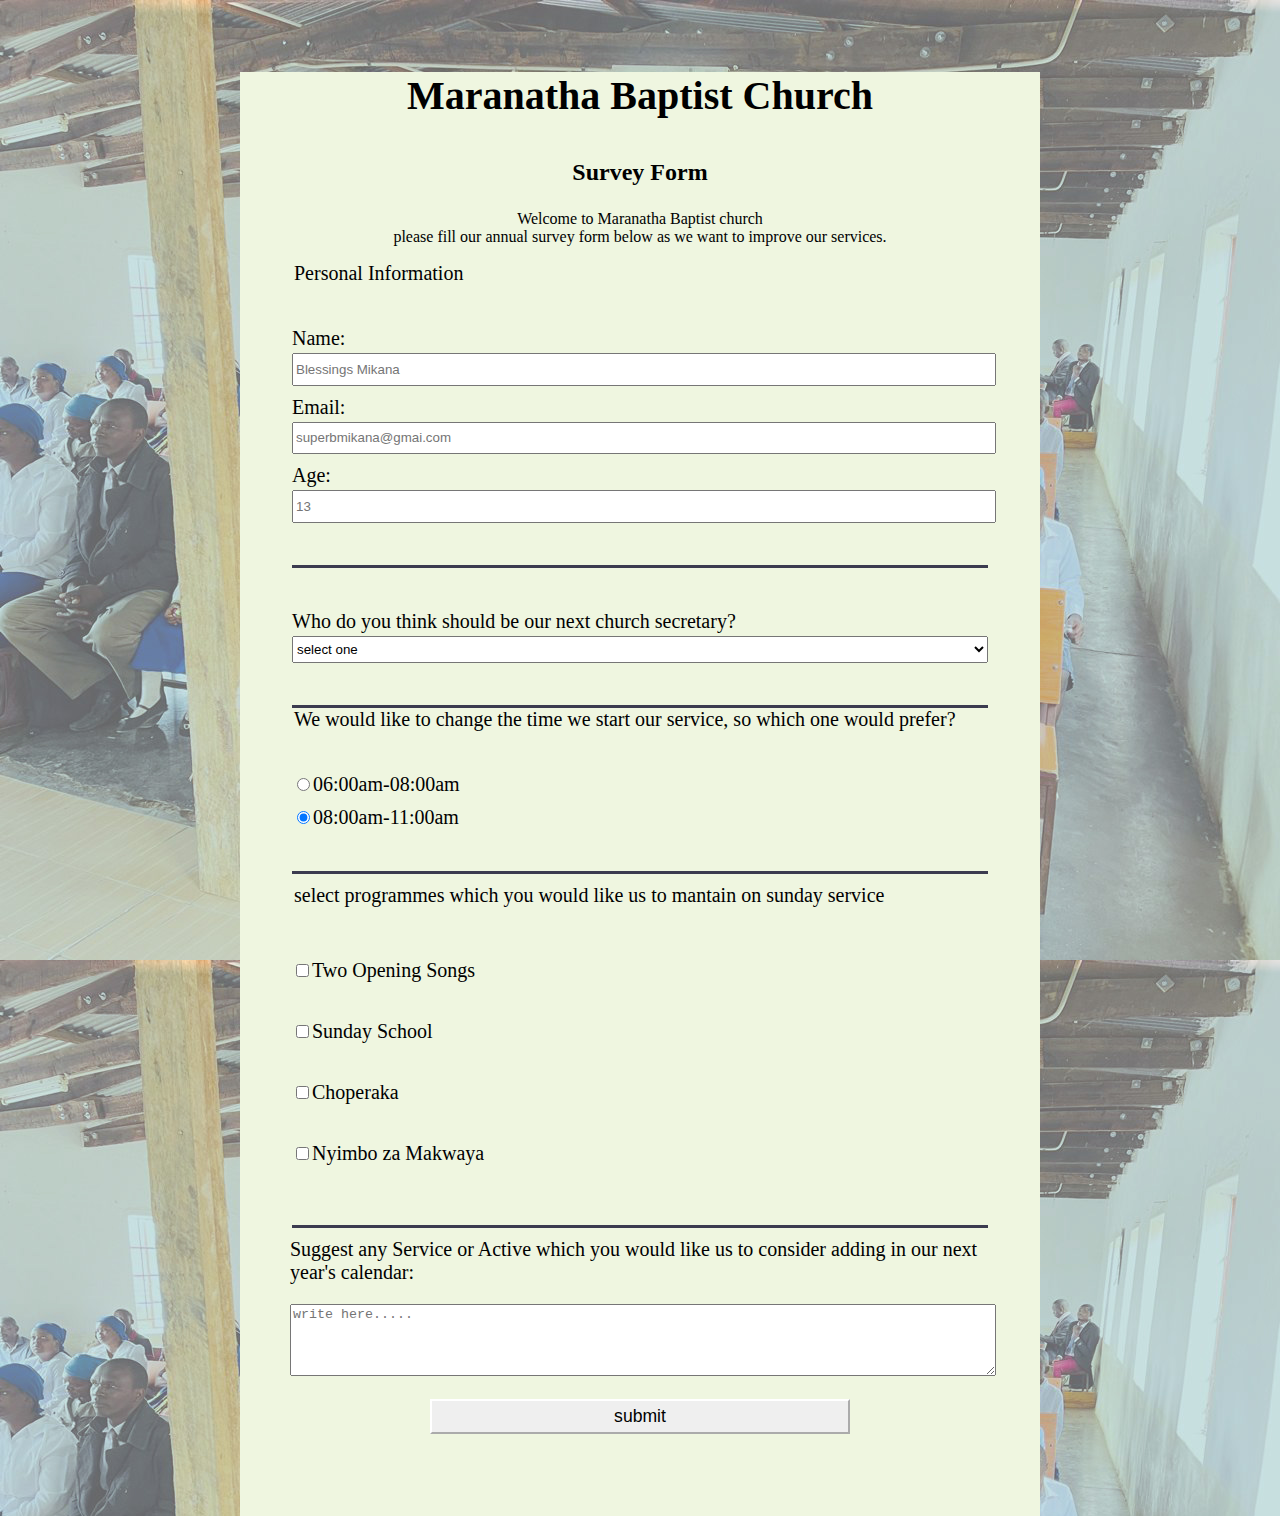
<file: Freecodecamp/Index.html>
<!doctype html>
<html lang="en">
  <head>
    <meta charset="utf-8">
<title> Survey Form</title>
<link rel="stylesheet" href="styles.css"/>
  </head>
<body>
  <div id="background"></div>
  <form id="survey-form"  method="post">
  <div>
  <h1 id="title">Maranatha Baptist Church</h1>
  <h2>Survey Form</h2>
<p id="description">Welcome to Maranatha Baptist church<br />
 please fill our annual survey form below as we want to improve our services. </p>

<fieldset>
 <legend>Personal Information</legend>
 <label id="name-label"for="name"> Name: <input id="name" type="text" placeholder="Blessings Mikana"   required></label>
 <label id="email-label"for="email">Email: <input id="email" type="email" placeholder="superbmikana@gmai.com" required></label>
 <label id="number-label"for="number">Age: <input id="number" name="number-label" type="number" min="12" max="70" placeholder="13"></label>
</fieldset>


<fieldset>
  <label  for="dropdown">Who do you think should be our next church secretary?
  <select  id="dropdown" required>
    <option value="">select one</option>
    <option value="1">Mr Offman</option>
    <option value="2">Mr F.Bonongwe</option>
    
        </select>
        </label>
</fieldset>
<fieldset>
  <legend>We would like to change the time we start  our service,  so which one would prefer? </legend>
  <label for="06:00am-08:00am"><input id="06:00am-08:00am" type="radio" name="starting-time" class="inline" 
   name="radio" value="06:00am-08:00am" 
  checked>06:00am-08:00am</label>
  <label for="08:00am-11:00am"><input id="08:00am-11:00am" <input 
  type="radio" name="starting-time" class="inline" value="08:00am-11:00am"checked>08:00am-11:00am</label>
</fieldset>
<fieldset>
  <legend><label>select programmes which you would like us to mantain on sunday service </legend>
  <label for="Two Opening Songs"><input type="checkbox" value="Two Opening Songs">Two Opening Songs</label><br />
    <label for="Sunday School"><input type="checkbox" value="Sunday School">Sunday School</label><br />
      <label for="Chopereka"><input type="checkbox" value="Chopereka">Choperaka</label><br />
      <label for="Nyimbo za Makwaya"><input type="checkbox" value="Nyimbo za Makwaya">Nyimbo za Makwaya</label><br />
    </fieldset>

     </fieldset>
       </fieldset>
	   <label for="information">Suggest any Service or Active which you would like us to consider adding in our next year's calendar: <textarea id="information" name="information" placeholder="write here....."></textarea></label>
      </fieldset>

  <input id="submit" type="submit" value="submit">


</div>
  </form>
</body>
</html>
</file>
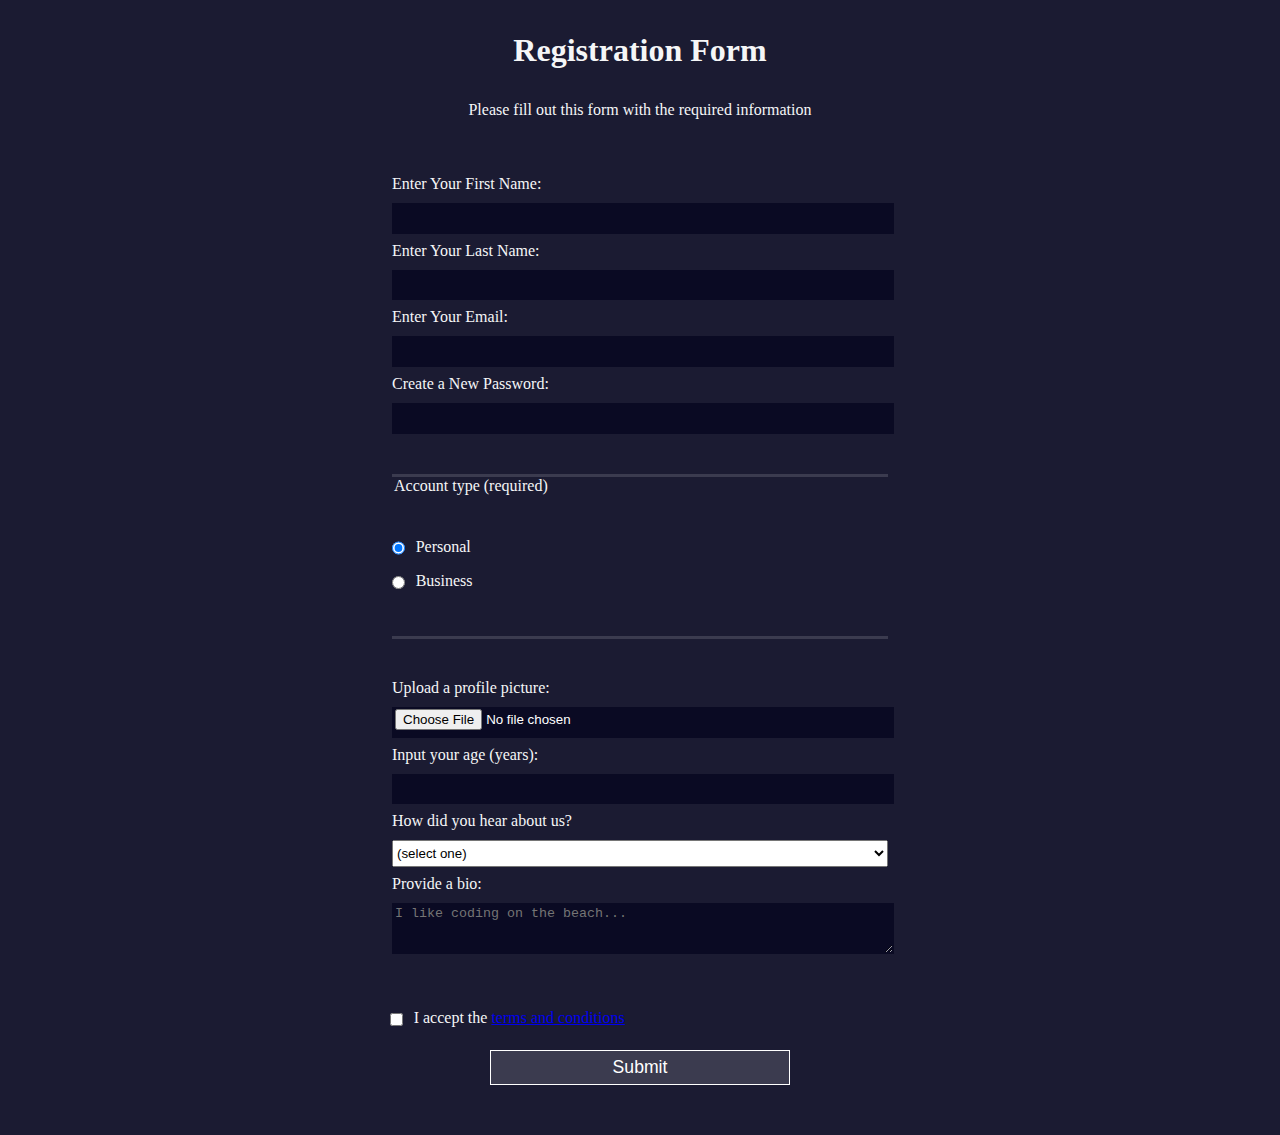
<file: Freecodecamp/projects/Registration form.html>
<!DOCTYPE html>
<html lang="en">
  <head>
    <meta charset="UTF-8">
    <title>Registration Form</title>
    <link rel="stylesheet" href="styles.css" />
  </head>
  <body>
    <h1>Registration Form</h1>
    <p>Please fill out this form with the required information</p>
    <form method="post" action='https://register-demo.freecodecamp.org'>
      <fieldset>
        <label for="first-name">Enter Your First Name: <input id="first-name" name="first-name" type="text" required /></label>
        <label for="last-name">Enter Your Last Name: <input id="last-name" name="last-name" type="text" required /></label>
        <label for="email">Enter Your Email: <input id="email" name="email" type="email" required /></label>
        <label for="new-password">Create a New Password: <input id="new-password" name="new-password" type="password" pattern="[a-z0-5]{8,}" required /></label>
      </fieldset>
      <fieldset>
        <legend>Account type (required)</legend>
        <label for="personal-account"><input id="personal-account" type="radio" name="account-type" class="inline" checked /> Personal</label>
        <label for="business-account"><input id="business-account" type="radio" name="account-type" class="inline" /> Business</label>
      </fieldset>
      <fieldset>
        <label for="profile-picture">Upload a profile picture: <input id="profile-picture" type="file" name="file" /></label>
        <label for="age">Input your age (years): <input id="age" type="number" name="age" min="13" max="120" /></label>
        <label for="referrer">How did you hear about us?
          <select id="referrer" name="referrer">
            <option value="">(select one)</option>
            <option value="1">freeCodeCamp News</option>
            <option value="2">freeCodeCamp YouTube Channel</option>
            <option value="3">freeCodeCamp Forum</option>
            <option value="4">Other</option>
          </select>
        </label>
        <label for="bio">Provide a bio:
          <textarea id="bio" name="bio" rows="3" cols="30" placeholder="I like coding on the beach..."></textarea>
        </label>
      </fieldset>
      <label for="terms-and-conditions">
        <input class="inline" id="terms-and-conditions" type="checkbox" required name="terms-and-conditions" /> I accept the <a href="https://www.freecodecamp.org/news/terms-of-service/">terms and conditions</a>
      </label>
      <input type="submit" value="Submit" />
    </form>
  </body>
</html>
</file>
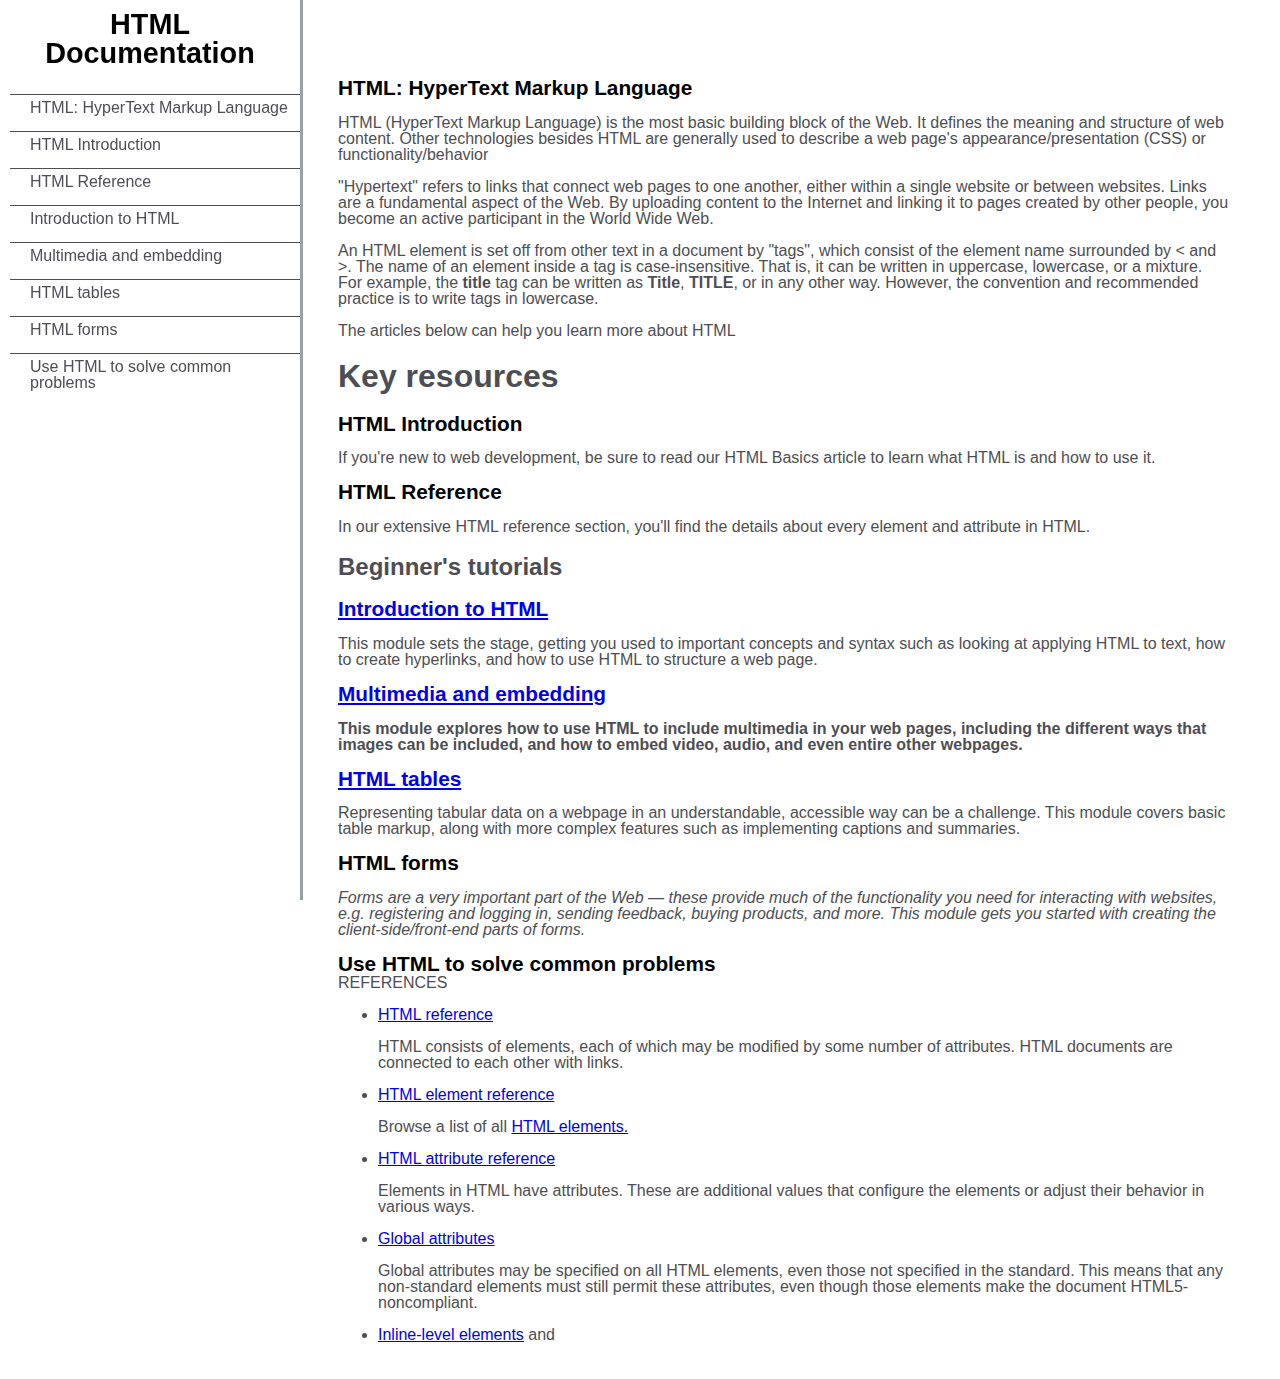
<file: Freecodecamp/projects/HTML DOCUMENTATION/HTML Documentation.html>
<!doctype html>
<html lang="en">
 
  <head>
     <meta charset="utf-8">
  <meta name="viewport" content="width=device-width, initial- scale=1.0">
  <link rel="stylesheet" href="styles.css">

        </head>
    <body>
	    <nav id="navbar">
<header>HTML Documentation</header>
<ul>
  <li><a class="nav-link" href="#HTML:_HyperText_Markup_Language">HTML: HyperText Markup Language</a></li>
   <li><a class="nav-link"href="#HTML_Introduction">HTML Introduction</a></li>
     <li><a class="nav-link" href="#HTML_Reference">HTML Reference</a></li>
   <li><a class="nav-link" href="#Introduction_to_HTML">Introduction to HTML</a></li>
  <li><a class="nav-link" href="#Multimedia_and_embedding">Multimedia and embedding</a></li>
  <li><a class="nav-link" href="#HTML_tables">HTML tables</a></li>
  <li><a class="nav-link" href="#HTML_forms">HTML forms</a></li>
  <li><a class="nav-link" href="#Use_HTML_to_solve_common_problems">Use HTML to solve common problems</a></li>
    </ul>
	</nav>
      <main id="main-doc">
        <section class="main-section" id="HTML:_HyperText_Markup_Language" ><header>HTML: HyperText Markup Language</header>
         <p>HTML (HyperText Markup Language) is the most basic building block of the Web. It defines the meaning and structure of web content. Other technologies besides HTML are generally used to describe a web page's appearance/presentation (CSS) or functionality/behavior</p>
<code></code><code></code><code></code><code></code><code></code><code></code><code></code>
    <p>"Hypertext" refers to links that connect web pages to one another, either within a single website or between websites. 
	Links are a fundamental aspect of the Web. By uploading content to the Internet and linking it to pages created by other people, you become an active participant in the World Wide Web.</br></p>

    <p>An HTML element is set off from other text in a document by "tags", which consist of the element name surrounded by < and >. The name of an element inside a tag is case-insensitive. That is, it can be written in uppercase, lowercase, or a mixture. For example, the <strong>title</strong> tag can be written as <strong>Title</strong>, <strong>TITLE</strong>, or in any other way. However, the convention and recommended practice is to write tags in lowercase.</p>
    <p>The articles below can help you learn more about HTML</p>
      
<h1>Key resources</h1>
    
          <section class="main-section" id="HTML_Introduction" ><header>HTML Introduction</header>
           <p>If you're new to web development, be sure to read our HTML Basics article to learn what HTML is and how to use it.</p>
          </section>

              <section class="main-section" id="HTML_Reference"><header>HTML Reference</header>
<p>In our extensive HTML reference section, you'll find the details about every element and attribute in HTML.</p>
<h2>Beginner's tutorials</h2>
</section>

    <section class="main-section" id="Introduction_to_HTML">
      <header><a href="https://developer.mozilla.org/en-US/docs/Learn/HTML/Introduction_to_HTML">Introduction to HTML</a></header>
      <p>This module sets the stage, getting you used to important concepts and syntax such as looking at applying HTML to text, how to create hyperlinks, and how to use HTML to structure a web page.</p></section>
            <section class="main-section"id="Multimedia_and_embedding"><header><a href="https://developer.mozilla.org/en-US/docs/Learn/HTML/Multimedia_and_embedding">Multimedia and embedding</a>
            </header>
<p><b>This module explores how to use HTML to include multimedia in your web pages, including the different ways that images can be included, and how to embed video, audio, and even entire other webpages.</b></p>
      </section>
     <section class="main-section" id="HTML_tables">
      <header><a href="https://developer.mozilla.org/en-US/docs/Learn/HTML/Tables">HTML tables</a></header>
      <p>Representing tabular data on a webpage in an understandable, accessible way can be a challenge. This module covers basic table markup, along with more complex features such as implementing captions and summaries.</p>
      </section>
     <section class="main-section" id="HTML_forms">
      <header>HTML forms</header>
      <p><i>Forms are a very important part of the Web — these provide much of the functionality you need for interacting with websites, e.g. registering and logging in, sending feedback, buying products, and more. This module gets you started with creating the client-side/front-end parts of forms.</i></p>
<title>DOCUMENTATION</title>
            </section>
  <section class="main-section" id="Use_HTML_to_solve_common_problems">
      <header>Use HTML to solve common problems</header>
      </section>
  <span>REFERENCES</span>
<ul>
  <li><a href="https://developer.mozilla.org/en-US/docs/Web/HTML/Reference">HTML reference<a><p>HTML consists of elements, each of which may be modified by some number of attributes. HTML documents are connected to each other with links.</p></li>
  <li><a href="https://developer.mozilla.org/en-US/docs/Web/HTML/Element">HTML element reference</a><p>Browse a list of all <a href="https://developer.mozilla.org/en-US/docs/Glossary/HTML">HTML elements.</li>
  <li><a href="https://developer.mozilla.org/en-US/docs/Web/HTML/Attributes">HTML attribute reference</a><p>Elements in HTML have attributes. These are additional values that configure the elements or adjust their behavior in various ways.<p></li>
  <li><a href="https://developer.mozilla.org/en-US/docs/Web/HTML/Global_attributes">Global attributes</a><p>Global attributes may be specified on all HTML elements, even those not specified in the standard. This means that any non-standard elements must still permit these attributes, even though those elements make the document HTML5-noncompliant.</p></li>

  <li><a href="https://developer.mozilla.org/en-US/docs/Glossary/Inline-level_content">Inline-level elements</a> and <a href="https://developer.mozilla.org/en-US/docs/Glossary/Block-level_content"></a>

  </li>
</ul>
    


</main>
        </body>
        </html>
</file>
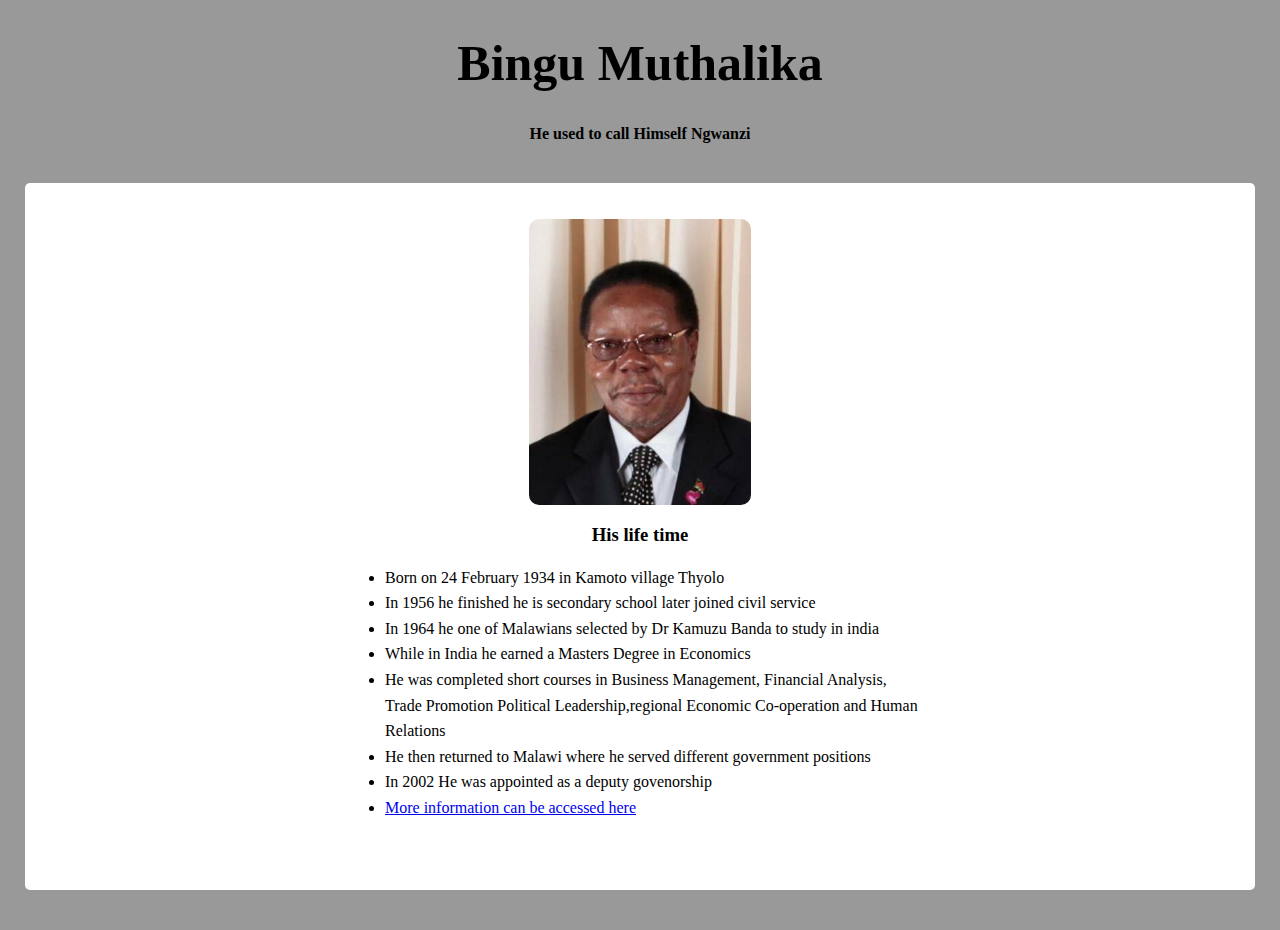
<file: Freecodecamp/projects/tribute page/tribute page.html>
<!doctype html>
<html lang="en">
  <head>
  <meta charset="utf-8">
<meta name="viewport" content="width=device-width, initial-scale=1.0" />
<link rel="stylesheet" href="styles.css">

</head>
<h1 id="title">Bingu Muthalika</h1>
<p><strong>He used to call Himself Ngwanzi</strong></p>  
<body>
  <main id="main">
  
  <figure id="img-div">
    <img id="image">
   
	 <img src="Bingu2009.jpg" alt="Bingu Wamutharika">
    <figcaption  id="img-caption"></figcaption>
    
    
    </figure>
    
    </div>
<section id="tribute-info">
<h3> His life time</h3> 
<ul>
		<li>Born on 24 February 1934 in Kamoto village Thyolo</li>
		<li>In 1956 he finished he is secondary school later joined civil service</li>
		<li>In 1964 he one of Malawians selected by Dr Kamuzu Banda to study in india</li>
		<li>While in India he earned a Masters Degree in Economics</li>
		<li>He was completed short courses in Business Management, Financial Analysis,</br>
		Trade Promotion	Political Leadership,regional Economic Co-operation and Human Relations</li>
		<li>He then returned to Malawi where he served different government positions</li>
		<li>In 2002 He was appointed as a deputy govenorship</li> 
		<li> <a id="tribute-link" href="https://en.wikipedia.org/wiki/Bingu_wa_Mutharika"target="_blank" value="more info">More information can be accessed here</a>

    

</main>
  </body>
  
  </html>
</file>
<file: Freecodecamp/styles.css>
body{
	background-image: url(church.jpg);
	width: 100%;
  height: 100vh;
  margin: 0 auto;
  
}
h1 {
font-size: 40px;
text-align: centre;	
}

legend{
	font-size: 20px;


}
  
label {
display: block;
margin: 0.5em 0;
font-size: 20px;
 	}
	
	fieldset {
  border: none;
  padding: 2rem 0;
  border-bottom: 3px solid #3b3b4f;
   
}

textarea {

margin: 20px 0 0 0;
  width: 100%;
  min-height: 5em;	
}

h1, h2, p {
	margin: 1em auto;
  text-align: center;
}

form {
	
  max-width: 800px;
  min-width: 200px;
  margin: 0 auto;
  padding-bottom: 2em;
}

input[type="text"] {
 margin: 3px 0 0 0;
  width: 100%;
  min-height: 2em;	
}
input[type="email"] {
 margin: 3px 0 0 0;
  width: 100%;
min-height: 2em;	}

input[type="number"] {
 margin: 3px 0 0 0;
  width: 100%;
min-height: 2em;	}

select {
 margin: 3px 0 0 0;
  width: 100%;
min-height: 2em;	}

  input[type="submit"] {
  display: block;
  width: 60%;
  margin: 1em auto;
  height: 2em;
  font-size: 1.1rem;
  border-color: white;
  min-width: 300px;
}

input
h1, h2, p, form {
	  background-color: #eff6e0;
}

div {
 max-width: 700px;
  min-width: 200px;
  margin: 0 auto;
  padding-bottom: 2em 
}
</file>
<file: Freecodecamp/projects/styles.css>
body {
  width: 100%;
  height: 100vh;
  margin: 0;
  background-color: #1b1b32;
  color: #f5f6f7;
  font-family: Tahoma;
  font-size: 16px;
}

h1, p {
  margin: 1em auto;
  text-align: center;
}

form {
  width: 60vw;
  max-width: 500px;
  min-width: 300px;
  margin: 0 auto;
  padding-bottom: 2em;
}

fieldset {
  border: none;
  padding: 2rem 0;
  border-bottom: 3px solid #3b3b4f;
}

fieldset:last-of-type {
  border-bottom: none;
}

label {
  display: block;
  margin: 0.5rem 0;
}

input,
textarea,
select {
  margin: 10px 0 0 0;
  width: 100%;
  min-height: 2em;
}

input, textarea {
  background-color: #0a0a23;
  border: 1px solid #0a0a23;
  color: #ffffff;
}

.inline {
  width: unset;
  margin: 0 0.5em 0 0;
  vertical-align: middle;
}

input[type="submit"] {
  display: block;
  width: 60%;
  margin: 1em auto;
  height: 2em;
  font-size: 1.1rem;
  background-color: #3b3b4f;
  border-color: white;
  min-width: 300px;
}

input[type="file"] {
  padding: 1px 2px;
}

.inline{
  display: inline; 
}
</file>
<file: Freecodecamp/projects/HTML DOCUMENTATION/styles.css>
#navbar header{
   color: black;
  margin: 10px;
  text-align: center;
  font-size: 1.8em;
  font-weight: thin;
}
#navbar li {
	margin: 10px;
	list-style: none;
	position: relative;
  width: 100%;
  border-top: 1px solid;
	
}
#navbar ul {
  height: 88%;
  padding: 0;
  overflow-y: auto;
  overflow-x: hidden;
}

#navbar a {
  display: block;
  padding: 5px 20px;
  color: #4d4e53;
  text-decoration: none;
  cursor: pointer;
}


#navbar {
	
	position: fixed;
	  min-width: 300px;
  top: 0px;
  left: 0px;
  width: 300px;
  height: 100%;
  border-right: solid;
  border-color: rgba(0, 22, 22, 0.4);
  
}

body {
  min-width: 320px;
  color: #4d4e53;
  background-color: #ffffff;
  font-family: 'Open Sans', Arial, sans-serif;
  line-height: 1
}

#main-doc header {
  text-align: left;
  margin: 0px;
}
#main-doc {
	background-color: #ffffff;
	width: auto;
	margin: 50px 30px;
	padding: 40px;
	text-align: centre;
	
	
}
#main-doc {
  position: absolute;
  margin-left: 310px;
  padding: 20px;
  margin-bottom: 110px;
}

header {
  color: black;
  margin: 10px;
  text-align: center;
  font-size: 1.3em;
  font-weight: bold;
}

@media only screen and (max-width: 815px) {
  /* For mobile phones: */
  #navbar ul {
    border: 1px solid;
    height: 207px;
  }
  

  
  #main-doc {
    position: relative;
    margin-left: 0px;
    margin-top: 270px;
  }
}

@media only screen and (max-width: 400px) {
  #main-doc {
    margin-left: -10px;
  }
  
  section {
  color: #4d4e53;
  margin: 15px;
  font-size: 0.96em;
}




  
  @media only screen and (max-width: 400px) {
  #main-doc {
    margin-left: -10px;
  }

}

#navbar li {
  color: #4d4e53;
  border-top: 1px solid;
  list-style: none;
  position: relative;
  width: 100%;
}
</file>
<file: Freecodecamp/projects/tribute page/styles.css>
body{
	background-color: #999999;
	margin: 5px;
}
main{
	background-color: #ffffff;
	width: auto;
	margin: 40px 20px;
	padding: 20px;
	border-radius: 5px;
}
img{
  display: block;
 
    margin-left: auto;
    margin-right: auto;
    width: 20%;
	border-radius: 10px
}

#image{
  max-width: 100%;
  
}

h1{
  text-align: center; 
  font-size: 50px;
}
h3{ text-align: center;}
ul {
  max-width: 550px;
  margin: 0 auto 50px auto;
  text-align: left;
  line-height: 1.6;
}
p {
font-size: 16px;
text-align: center;
margin: 0;}

img-caption {
	text-align: centre;
	margin: 0;
}
</file>
